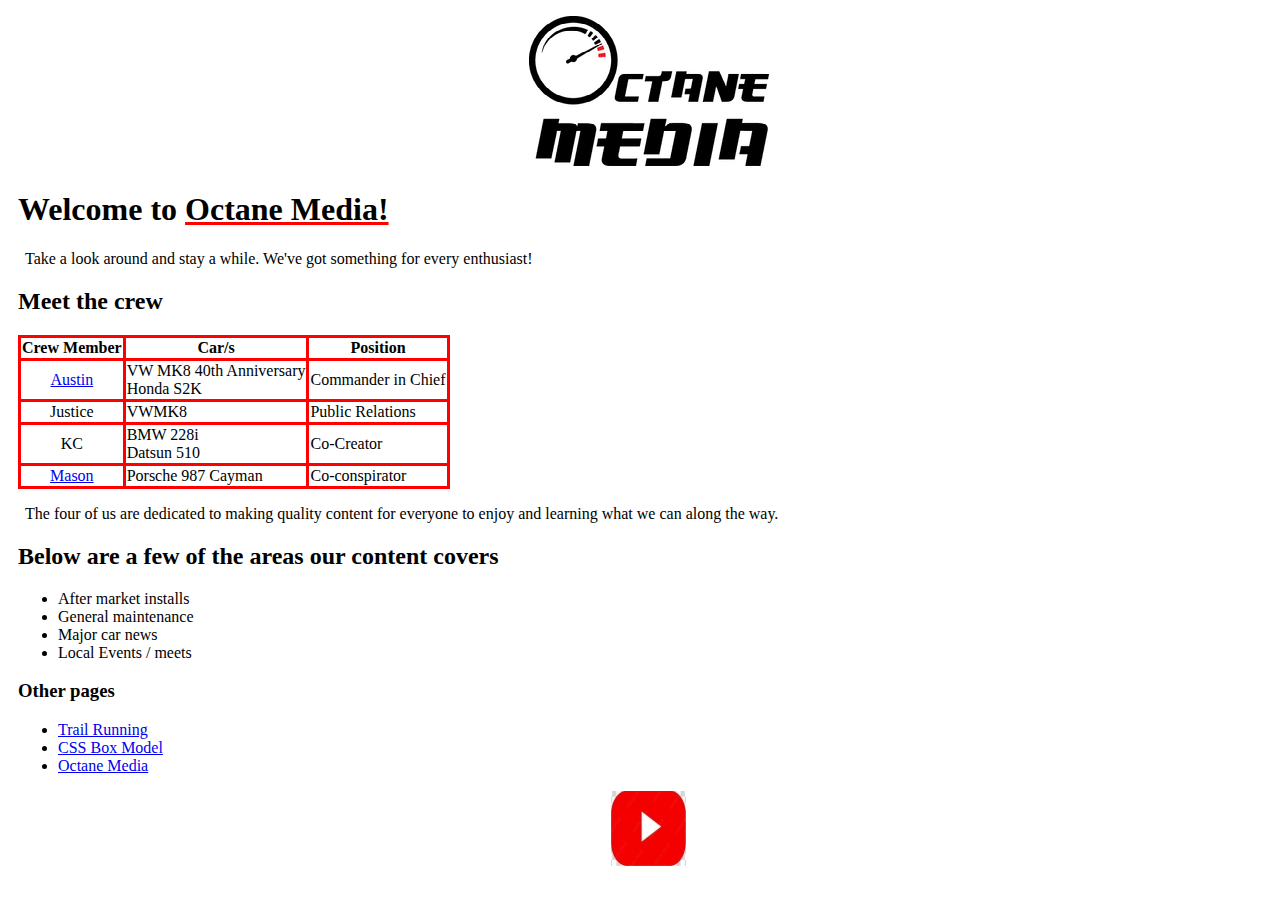
<file: index.html>
<!doctype html>
<html lang="en-US">

<head>
<meta charset="UTF-8">

<title>Index Page</title>
<meta name="description" content="Professional cars with some unprofessional people">
<meta name="keywords" content="Cars, Media, Volkswagen, Porsche, German Engineering, Project Cars">
<meta name="author" content= "Mason Wheeler">
<meta name="viewport" content="width=device-width, initial-scale=1.0">

<link rel="stylesheet" href="resources/Octane_Media_stylesheet.css">

</head>

<body>

<p class="img"> 
	<img src="resources/Octane_Media_logo.png" alt="Logo" width="240" height="150"> </p>

<h1> Welcome to <span class="Oct"> Octane Media!</h1>
<p> Take a look around and stay a while. We've got something for every enthusiast!</p>

<h2> Meet the crew</h2>

<table>
<tr>
	<th>Crew Member</th>
	<th>Car/s</th>
	<th>Position</th>
</tr>
<tr>
<td class="Name"> <a href="https://www.instagram.com/octane.detailing91/?igshid=YmMyMTA2M2Y%3D">Austin</a></td>
<td> VW MK8 40th Anniversary <br> Honda S2K </td>
<td> Commander in Chief</td>
</tr>

<tr>
<td class="Name"> Justice</td>
<td> VWMK8	</td>
<td> Public Relations</td>
</tr>

<tr>
<td class="Name"> KC</td>
<td> BMW 228i <br> Datsun 510</td>
<td> Co-Creator</td>
</tr>

<tr>
<td class="Name"> <a href="https://www.instagram.com/_mason_wheeler_/">Mason</a></td>
<td> Porsche 987 Cayman </td>
<td> Co-conspirator</td>
</tr>
</table>

<p> The four of us are dedicated to making quality content for everyone to enjoy and learning what we can along the way. 
</p>

<h2> Below are a few of the areas our content covers</h2>

<ul>
<li> After market installs</li>
<li> General maintenance </li>
<li> Major car news </li>
<li> Local Events / meets </li>
</ul>

<h3> Other pages</h3>
<ul>
<li><a href="running.html">Trail Running</a></li>
<li><a href="box_model.html">CSS Box Model </a></li>
<li><a href="index.html"> Octane Media </a></li>
</ul>

<p class="img">
<a href="https://www.youtube.com/@octane_media"> 
<img src="resources/Youtube.jpg" alt="YoutubeLogo" width="75" height="75">
</p>
</body>
</html>
</file>
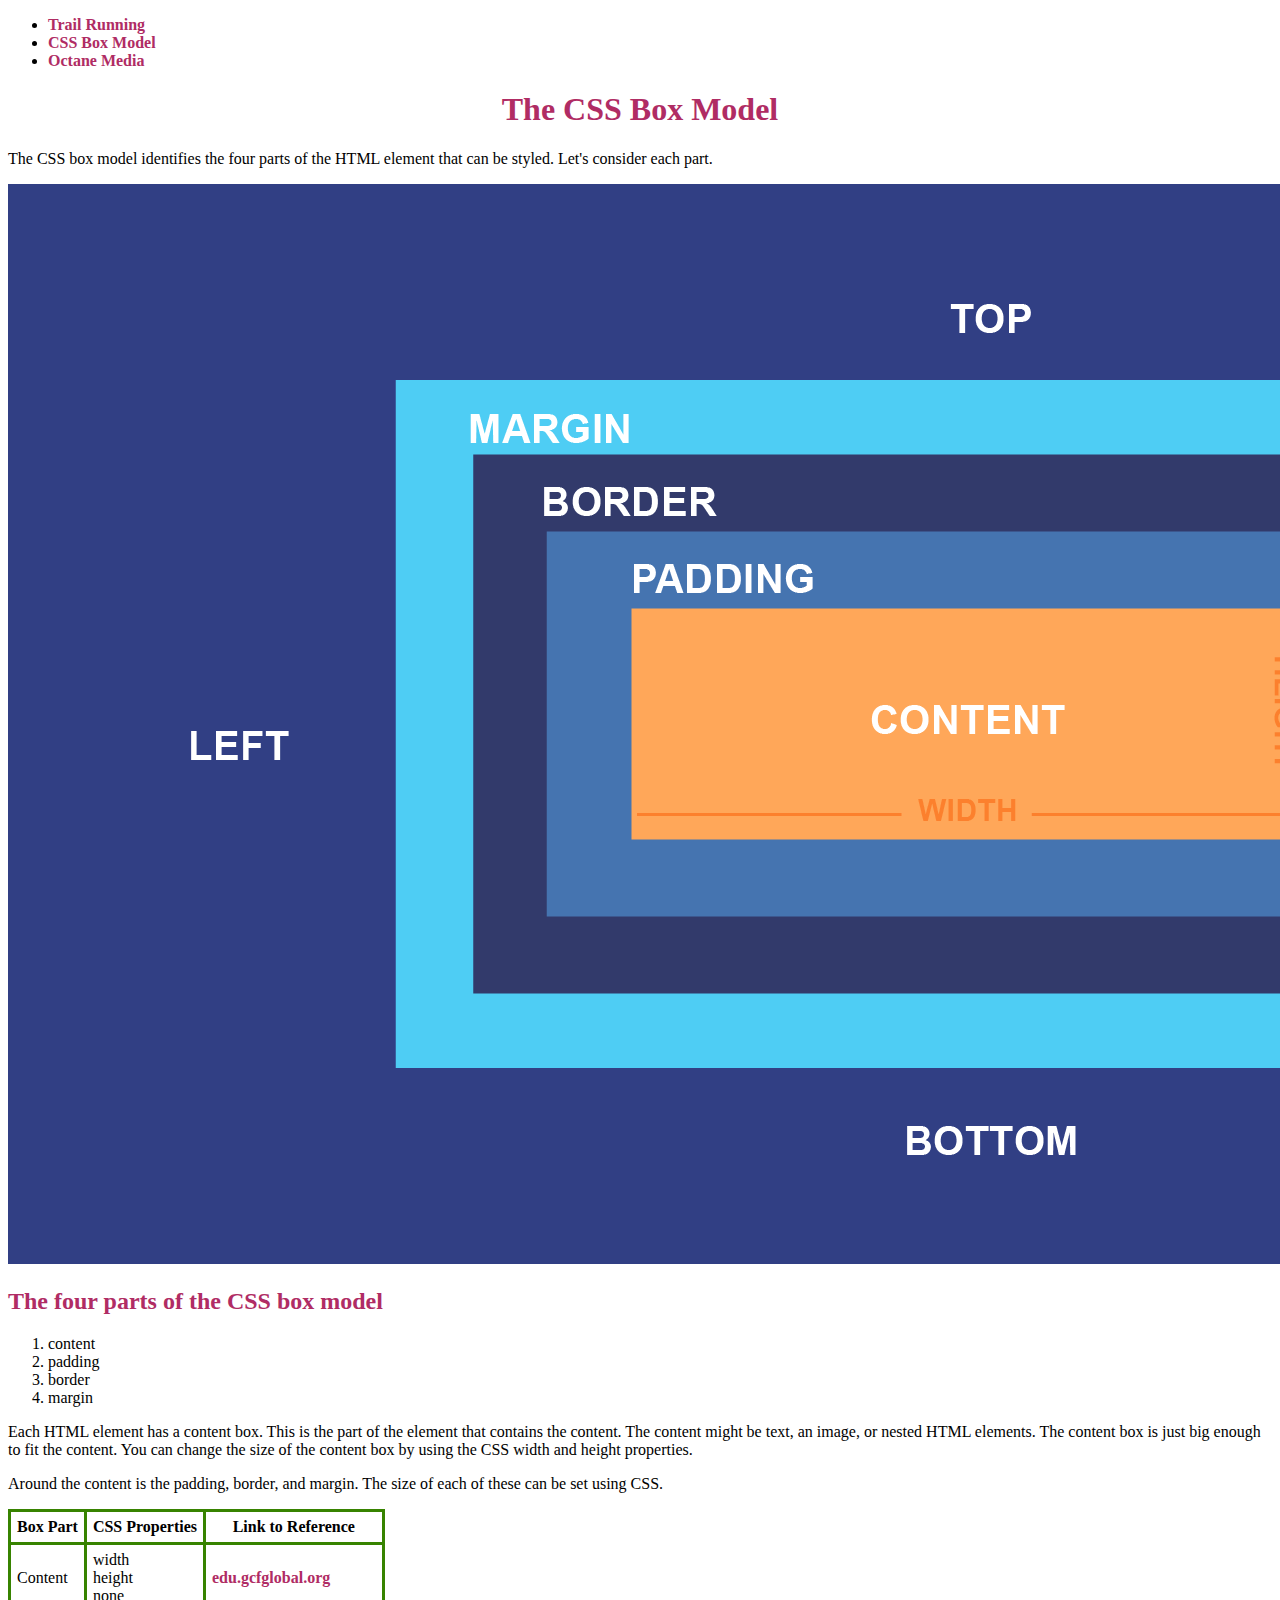
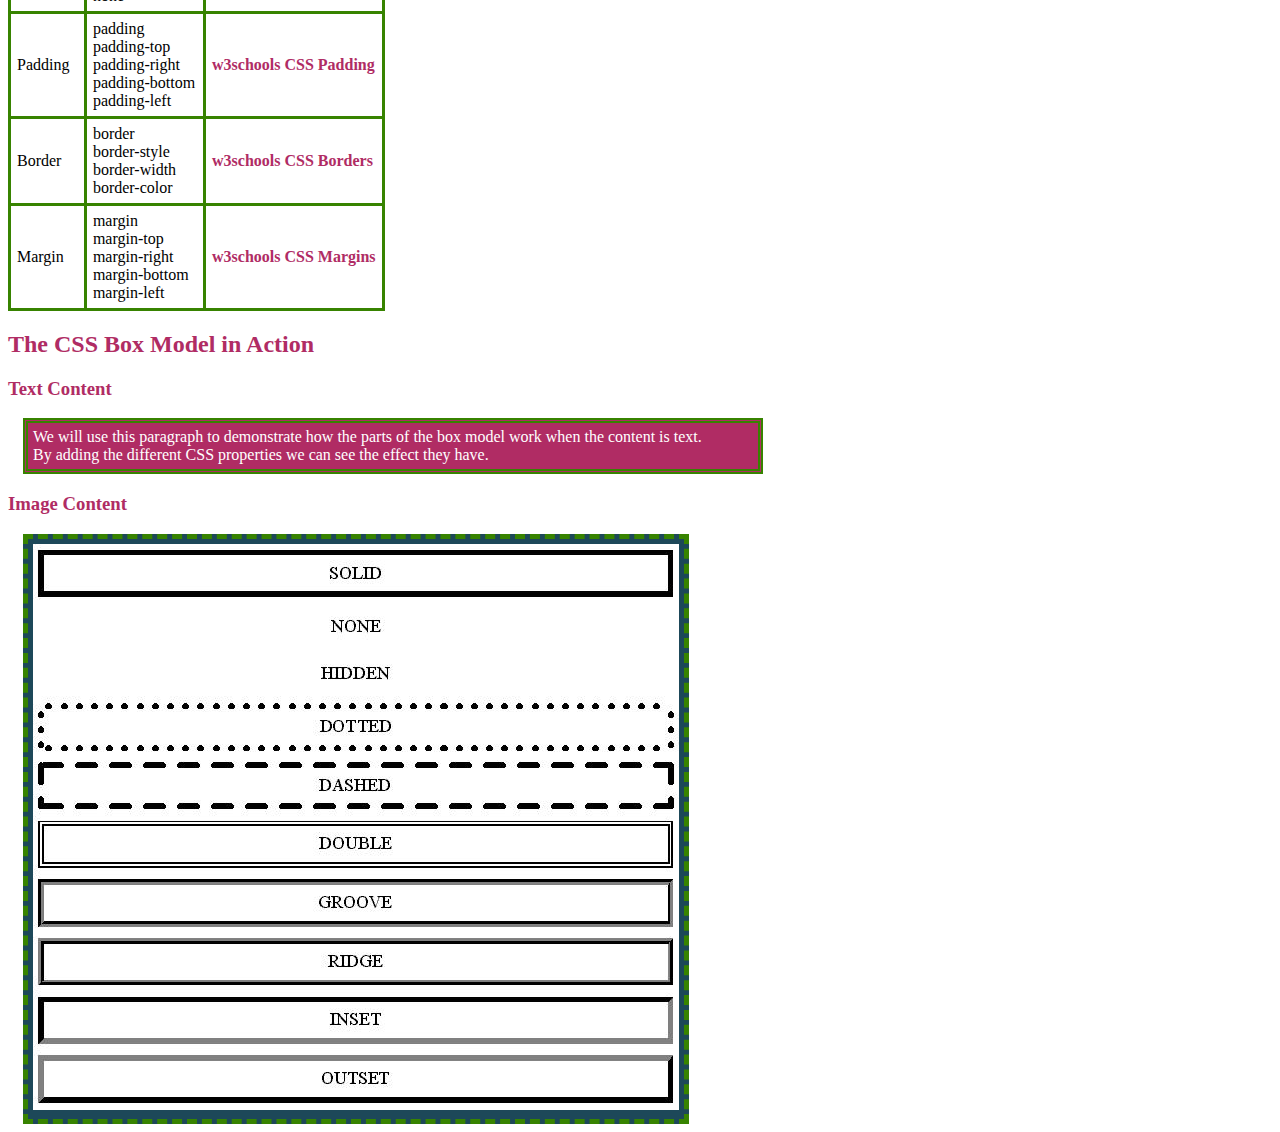
<file: box_model.html>
<!doctype html>
<html lang="en-US">

<head> 
<meta charset="UTF-8">

<title>What Is The CSS Box Model</title> 

<meta name="description" content="An overlook of the CSS box model">
<meta name="keywords" content="CSS, Box Model, HTML">
<meta name="author" content= "Mason Wheeler">
<meta name="viewport" content="width=device-width, initial-scale=1.0">

<link rel="stylesheet" href="resources/box_model_style.css">

</head>

<body>

<ul>
<li><a href="running.html">Trail Running</a></li>
<li><a href="box_model.html">CSS Box Model </a></li>
<li><a href="index.html"> Octane Media </a></li>
</ul>

<h1> The CSS Box Model </h1>


<p> The CSS box model identifies the four parts of the HTML element that 
can be styled. Let's consider each part. </p>

<img src="resources/box_model.png" alt="Reference for the part of the screen each Box Part refers to." width="1920" height="1080"> 

<h2> The four parts of the CSS box model </h2>

<ol>

<li>content</li>
<li>padding</li>
<li>border</li>
<li>margin</li>

</ol>

<p>
Each HTML element has a content box. This is the part of the element that 
contains the content. The content might be text, an image, or nested HTML 
elements. The content box is just big enough to fit the content. You can 
change the size of the content box by using the CSS width and height
properties.
</p>

<p>
Around the content is the padding, border, and margin. The size of each of 
these can be set using CSS.
</p>

<table>
<tr>
	<th>Box Part</th>
	<th>CSS Properties</th>
	<th>Link to Reference</th>
</tr>
<tr>
<td> Content</td>
<td> width<br> height<br> none</td>
<td> <a href="https://edu.gcfglobal.org/en/basic-css/the-css-box-model/1/">edu.gcfglobal.org</a> </td>
</tr>

<tr>
	<td> Padding</td>
	<td> padding<br> padding-top<br> padding-right<br> padding-bottom<br> padding-left </td>
	<td> <a href="https://www.w3schools.com/css/css_padding.asp">w3schools CSS Padding </a> </td>
</tr>

<tr>
	<td> Border</td>
	<td>border<br> border-style<br> border-width<br> border-color</td>
	<td> <a href="https://www.w3schools.com/css/css_border.asp"> w3schools CSS Borders</a> </td>
</tr>

<tr>
	<td>Margin</td>
	<td>margin<br> margin-top<br> margin-right<br> margin-bottom<br> margin-left</td>
	<td> <a href="https://www.w3schools.com/css/css_margin.asp">
w3schools CSS Margins</a> </td>
</tr>
</table>

<h2> The CSS Box Model in Action </h2>

<h3> Text Content</h3>

<p class="tc">
We will use this paragraph to demonstrate how the parts of
the box model work when the content is text. <br> By adding the 
different CSS properties we can see the effect they have.
</p>

<h3> Image Content </h3>


<a href="https://css-tricks.com/almanac/properties/b/border/">

<p class="picture">
<div>
<img src="resources/border.jpg" alt="Diagram of different border styles" width="646" height="566">
</div>
</a>
</file>
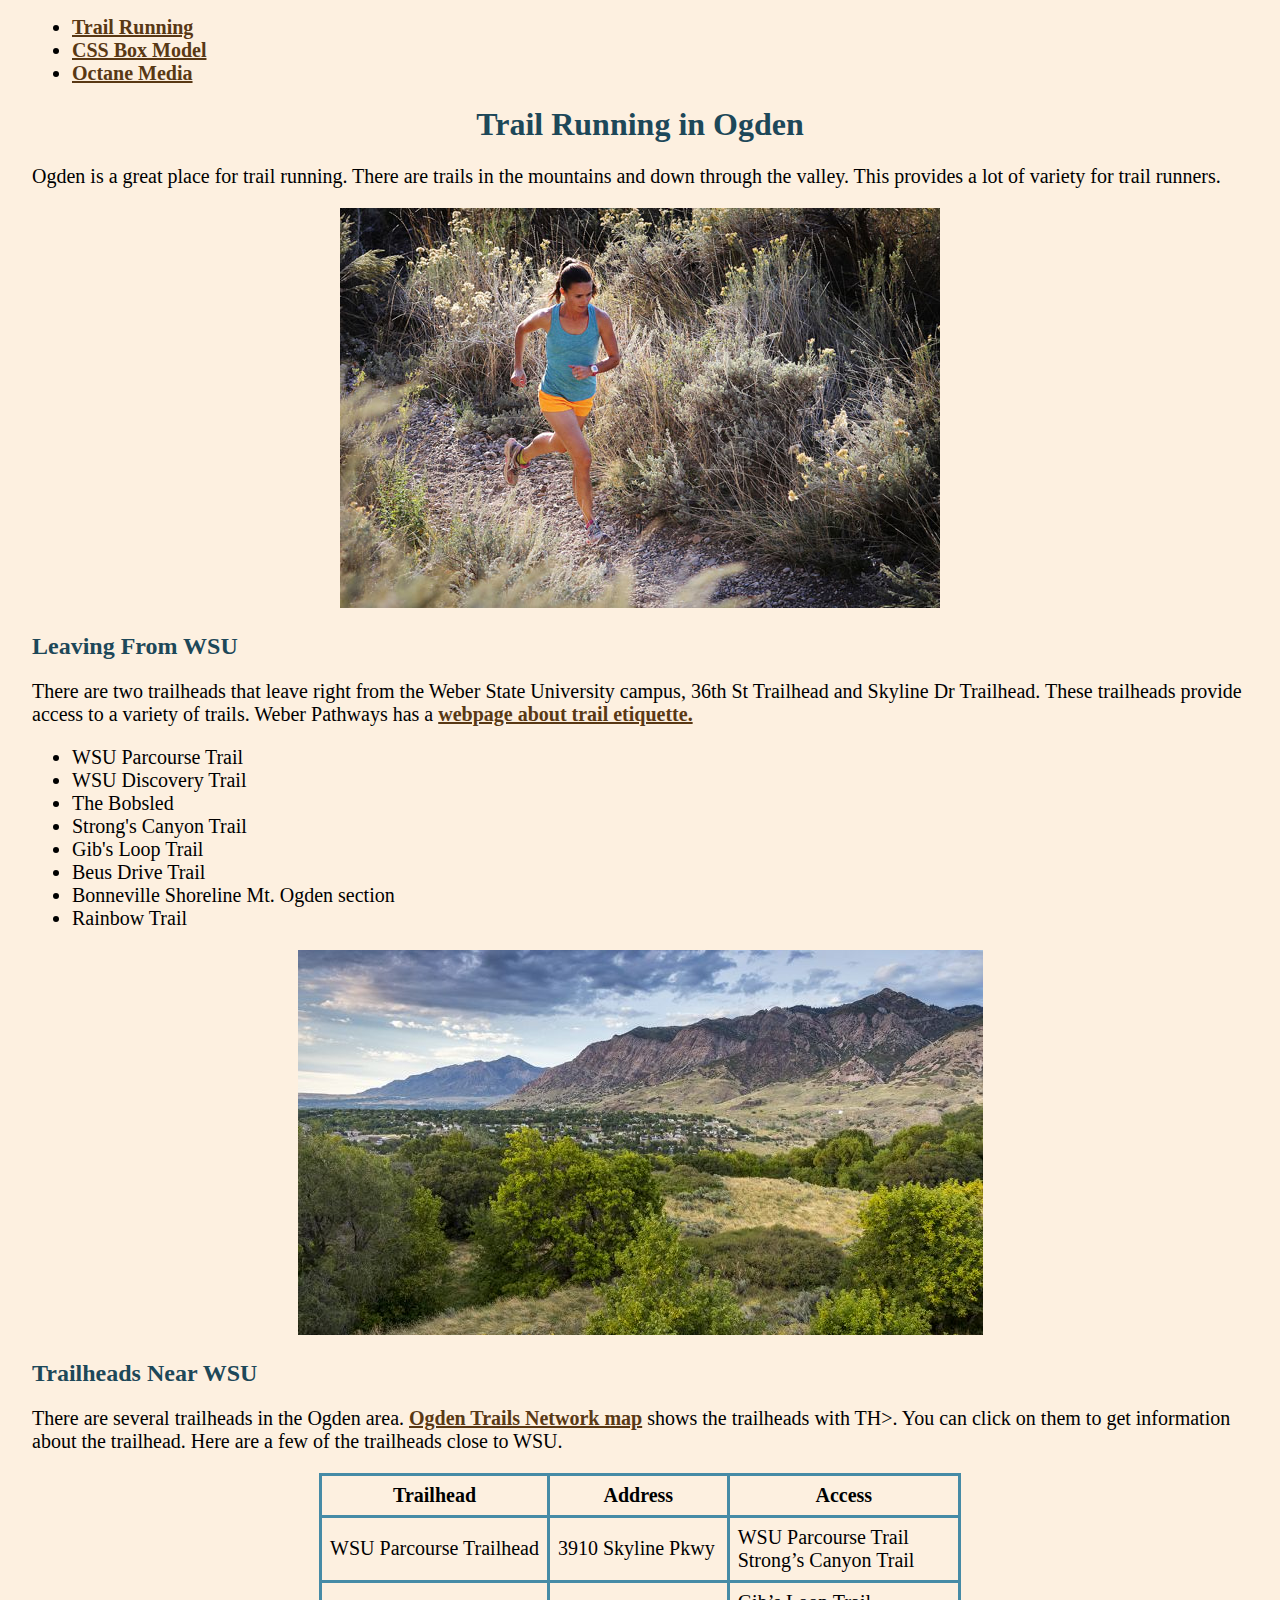
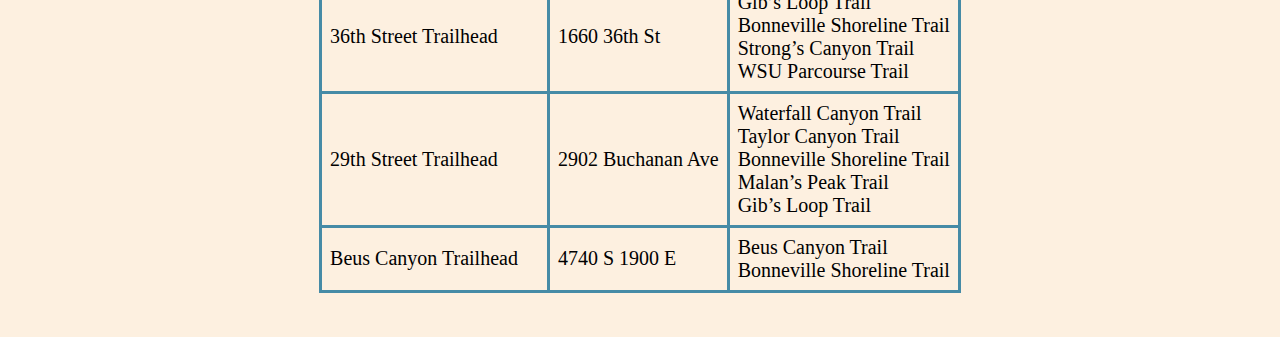
<file: running.html>
<!doctype html>
<html lang="en-US">

<head>
<meta charset="UTF-8">

<title>Trail Running</title>

<meta name="description" content="A brief view of trail running in Ogden">
<meta name="keywords" content="Ogden, trail running, trails, running">
<meta name="author" content= "Linda DuHadway, Mason Wheeler">
<meta name="viewport" content="width=device-width, initial-scale=1.0">

<link rel="stylesheet" href="resources/running_style.css">

</head>

<body>

<ul>
<li><a href="running.html">Trail Running</a></li>
<li><a href="box_model.html">CSS Box Model </a></li>
<li><a href="index.html"> Octane Media </a></li>
</ul>

<h1> Trail Running in Ogden </h1> 

<P> Ogden is a great place for trail running. There are trails in the mountains and down through the valley. This provides a lot of variety for trail runners. </P>

<a href="https://www.ogdenmarathon.com/">

<p class="picture">
<img src="resources/runner.jpg" alt="Cynthia Fowler running on a trail in Ogden" width="600" height="400">
</p>

</a>

<h2> Leaving From WSU </h2> 

<P>There are two trailheads that leave right from the Weber State University campus, 36th St Trailhead and Skyline Dr Trailhead. These trailheads provide access to a variety of trails. Weber Pathways has a <a href="https://www.weberpathways.org/trail-etiquette">webpage about trail etiquette. </a> </P>

<ul> 

<li>WSU Parcourse Trail</li> 
<li>WSU Discovery Trail</li>
<li>The Bobsled</li>
<li>Strong's Canyon Trail</li>
<li>Gib's Loop Trail</li>
<li>Beus Drive Trail</li>
<li>Bonneville Shoreline Mt. Ogden section</li>
<li>Rainbow Trail</li>
</ul> 

<p class="picture">
<img src="resources/view.jpg" alt="View of a trail in the Ogden Mountains" width="685" height="385" >
</p> 

<h2> Trailheads Near WSU </h2> 

<P> There are several trailheads in the Ogden area. <a href="http://trails.ogdencity.com/">Ogden Trails Network map</a> shows the trailheads with TH>. You can click on them to get information about the trailhead. Here are a few of the trailheads close to WSU. </P> 

<div>
<table>
<tr>
	<th>Trailhead</th>
	<th>Address</th>
	<th>Access</th>
</tr>
<tr>
<td> WSU Parcourse Trailhead </td>
<td>3910 Skyline Pkwy </td>
<td>WSU Parcourse Trail <br> Strong’s Canyon Trail </td>
</tr> 
<tr>
<td> 36th Street Trailhead </td>
<td>1660 36th St </td>
<td>Gib’s Loop Trail <br> Bonneville Shoreline Trail <br> Strong’s Canyon Trail <br> WSU Parcourse Trail </td>
</tr>
<tr>
<td> 29th Street Trailhead </td>
<td>2902 Buchanan Ave </td>
<td>Waterfall Canyon Trail <br> Taylor Canyon Trail <br> Bonneville Shoreline Trail <br> Malan’s Peak Trail <br> Gib’s Loop Trail </td>
</tr>
<tr>
<td> Beus Canyon Trailhead </td>
<td>4740 S 1900 E </td>
<td>Beus Canyon Trail <br> Bonneville Shoreline Trail </td>
</tr>
</table> 
</div>










</body>
</html>
</file>
<file: resources/Octane_Media_stylesheet.css>
th,td {
   border: red solid 3px;
}

p.img {
	text-align: center;
}

table {
	border-collapse: collapse;
}

span.Oct {
	text-decoration: underline;
	text-decoration-color: red;
}

body {
	padding-left: 10px;
}

p {
	padding-left: 7px;
}

td.Name {
	text-align: center;
}
</file>
<file: resources/box_model_style.css>
/*
  white: #FFFFFF
  box model color:  Cerulean: #2C64B0
  Acc 1: #B02C64
  Acc 2: #378300 

*/

body {
  background-color: #FFFFFF;
}

h1, h2, h3 {
  color: #B02C64;
}

h1 {
  text-align: center;
}

th,td {
  border-color: #378300;
  border-style: solid;
  border-width: 3px;
  padding: 6px;
  
}

table {
  border-collapse: collapse;
}

a {
  color: #B02C64;
  font-weight: bold;
  text-decoration: none;

}

a:hover {
  color: #378300;
}

p.tc {
  background-color: #B02C64;
  color: #FFFFFF;
  width:720px;
  padding:5px;
  border-style: double;
  border-width: 5px;
  border-color: #378300;
  margin-left: 15px;
  margin-right: auto;
}

div {
  background-color: #1D4859;
  width: 646px;
  padding: 5px;
  border-style: dashed;
  border-width: 5px;
  border-color: #378300;
  margin-left: 15px;
  margin-right: auto;
  
}
</file>
<file: resources/running_style.css>
/* 
blue: #468BA6
orange: #F29A2E
light orange: #FDF0E0
darker blue: #1D4859
brown: #593814
*/

body {
	background-color: #FDF0E0;
	padding: 0 24px 36px 24px;
}

a {
	color: #593814;
	font-weight: bold;
}
 
a:hover {
	color:#1D4859;
}


h1, h2 {
	color: #1D4859;
}

h1 {
	text-align: center;
}

p.picture {
	text-align: center;
}

p, li, table {
	font-size: 20px;
}

th,td {
	border-color: #1D4859;
	border-style: solid;
	border-width: 3px;
	border: #468BA6 solid 3px;
	padding:8px;
}


table {
	border-collapse: collapse;
	margin-left: auto;
	margin-right: auto;
}
</file>
